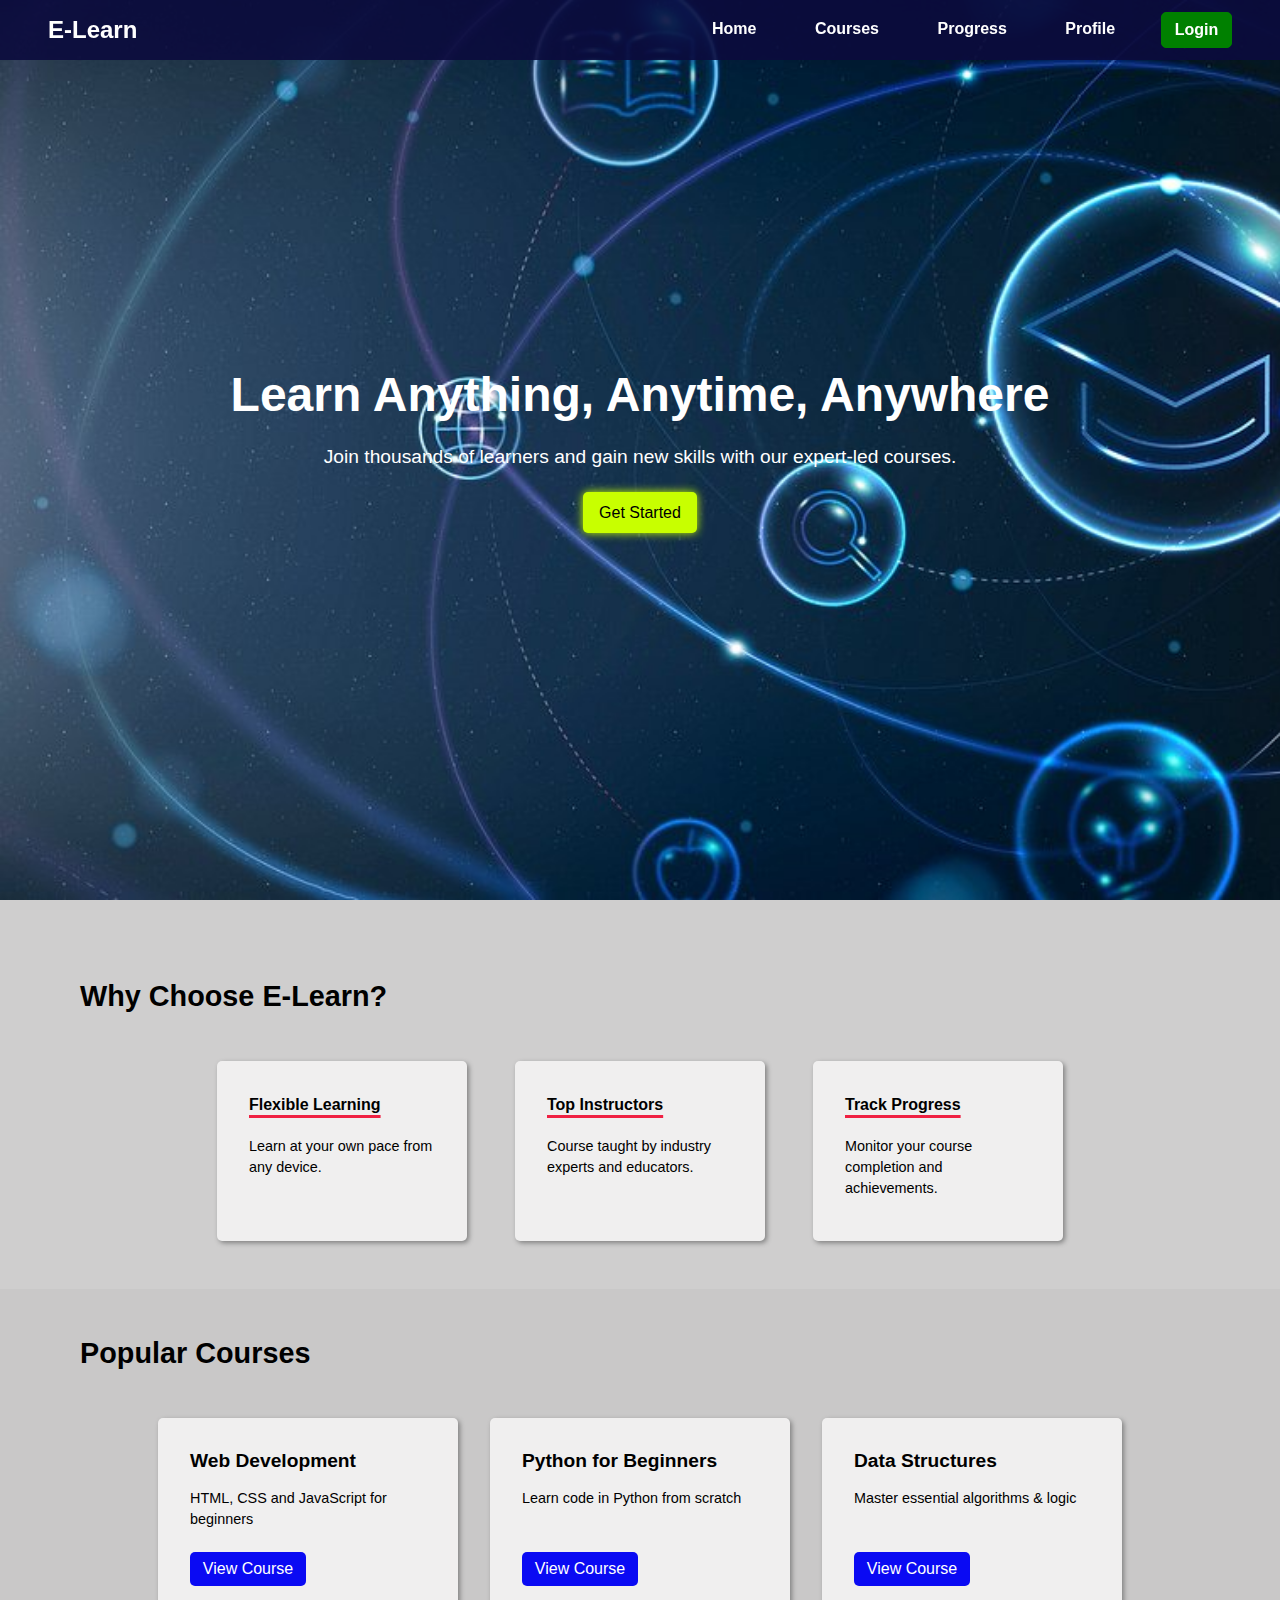
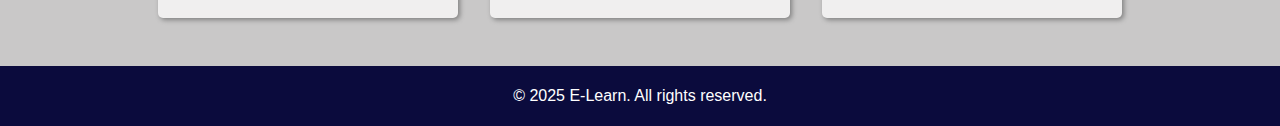
<file: index.html>
<!DOCTYPE html>
<html lang="en">
<head>
    <meta charset="UTF-8">
    <meta name="viewport" content="width=device-width, initial-scale=1.0">
    <link rel="stylesheet" href="style.css">
    <title>E-Learning Platform</title>
</head>
<body>
    <nav>
        <h2>E-Learn</h2>
        
            <input id="check" type="checkbox">
            <label for="check" class="checkbtn">
                <div class="bar"></div>
                <div class="bar"></div>
                <div class="bar"></div>
            </label>
            <ul>
                <li><a href="index.html">Home</a></li>
                <li><a href="courses.html">Courses</a></li>
                <li><a href="progress.html">Progress</a></li>
                <li><a href="profile.html">Profile</a></li>
                <li><a href="login.html" id="login">Login</a></li>
            </ul>
    </nav>
    
    <main class="home-container">
        <section class="hero-sec">
            <h2>Learn Anything, Anytime, Anywhere</h2>
            <p>Join thousands of learners and gain new skills with our expert-led courses.</p>
            <a href="signUp.html" class="btn hero-btn">Get Started</a>
        </section>

        <!-- Benefits Section -->
        <section class="benefits">
            <h3>Why Choose E-Learn?</h3>
            <div class="benefits-list">
                <div class="benefit-item">
                    <h4>Flexible Learning</h4>
                    <p>Learn at your own pace from any device.</p>
                </div>
                <div class="benefit-item">
                    <h4>Top Instructors</h4>
                    <p>Course taught by industry experts and educators.</p>
                </div>
                <div class="benefit-item">
                    <h4>Track Progress</h4>
                    <p>Monitor your course completion and achievements.</p>
                </div>
            </div>
        </section>

        <!-- Course Preview -->
        <section class="top-courses">
            <h3>Popular Courses</h3>
            <div class="course-grid">
                <div class="course-card">
                    <h4>Web Development</h4>
                    <p>HTML, CSS and JavaScript for beginners</p>
                    <a href="course_detail.html?courseId=4" class="btn small-btn">View Course</a>
                </div>
                <div class="course-card">
                    <h4>Python for Beginners</h4>
                    <p>Learn code in Python from scratch</p>
                    <a href="course_detail.html?courseId=5" class="btn small-btn">View Course</a>
                </div>
                <div class="course-card">
                    <h4>Data Structures</h4>
                    <p>Master essential algorithms & logic</p>
                    <a href="course_detail.html?courseId=6" class="btn small-btn">View Course</a>
                </div>
            </div>
        </section>
    </main>
    <footer class="footer">
        <p>&copy; 2025 E-Learn. All rights reserved.</p>
    </footer>
</body>
</html>
</file>
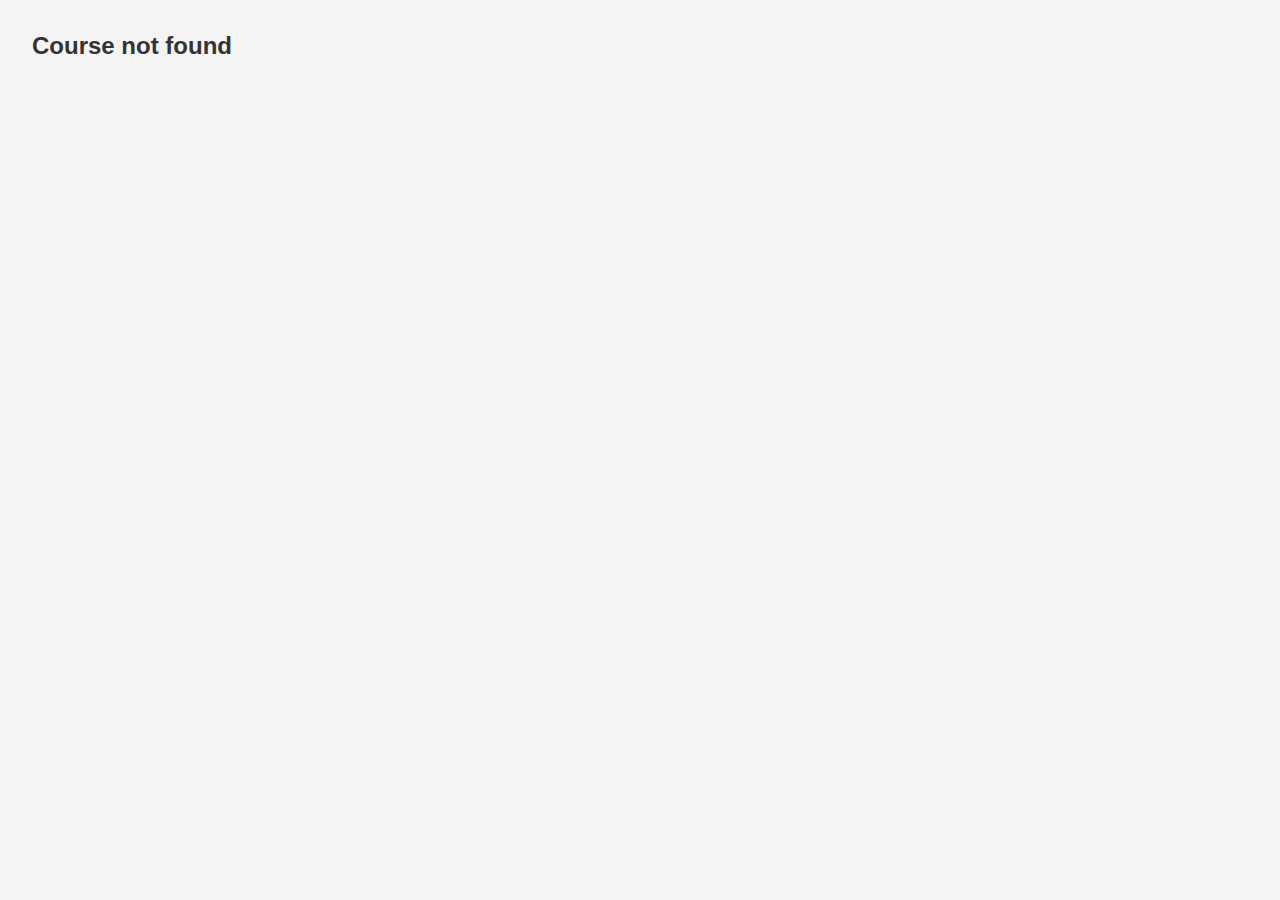
<file: course_detail.html>
<!DOCTYPE html>
<html lang="en">
<head>
    <meta charset="UTF-8">
    <meta name="viewport" content="width=device-width, initial-scale=1.0">
    <link rel="stylesheet" href="style.css">
    <title>Course Details</title>
    <style>
        body{
            font-family: Arial, sans-serif;
            padding: 2rem;
            background: #f4f4f4;
            color: #333;
        }

        h1{
            text-align: center;
            margin-bottom: 1.5rem;
        }

        .video-container{
            display: flex;
            justify-content: center;
            margin-bottom: 2rem;
        }

        iframe{
            width: 100%;
            max-width: 720px;
            height: 400px;
            border-radius: 10px;
        }

        #description{
            max-width: 720px;
            margin: 0 auto 2rem auto;
            background: white;
            padding: 1rem 2rem;
            border-radius: 10px;
            box-shadow: 0 0 10px rgba(0, 0, 0, 0.1);
            font-size: 0.9rem;
            line-height: 1.2rem;
        }

        ul{
            list-style: disc;
            margin-top: 1.2rem;
            margin-left: 1.5rem;
        }

    </style>
</head>
<body>
    <h1 id="course-title">Loading...</h1>
    <div class="video-container" id="video-section">
        
    </div>
    <div id="description"></div>
    <script src="course-script.js"></script>
</body>
</html>
</file>
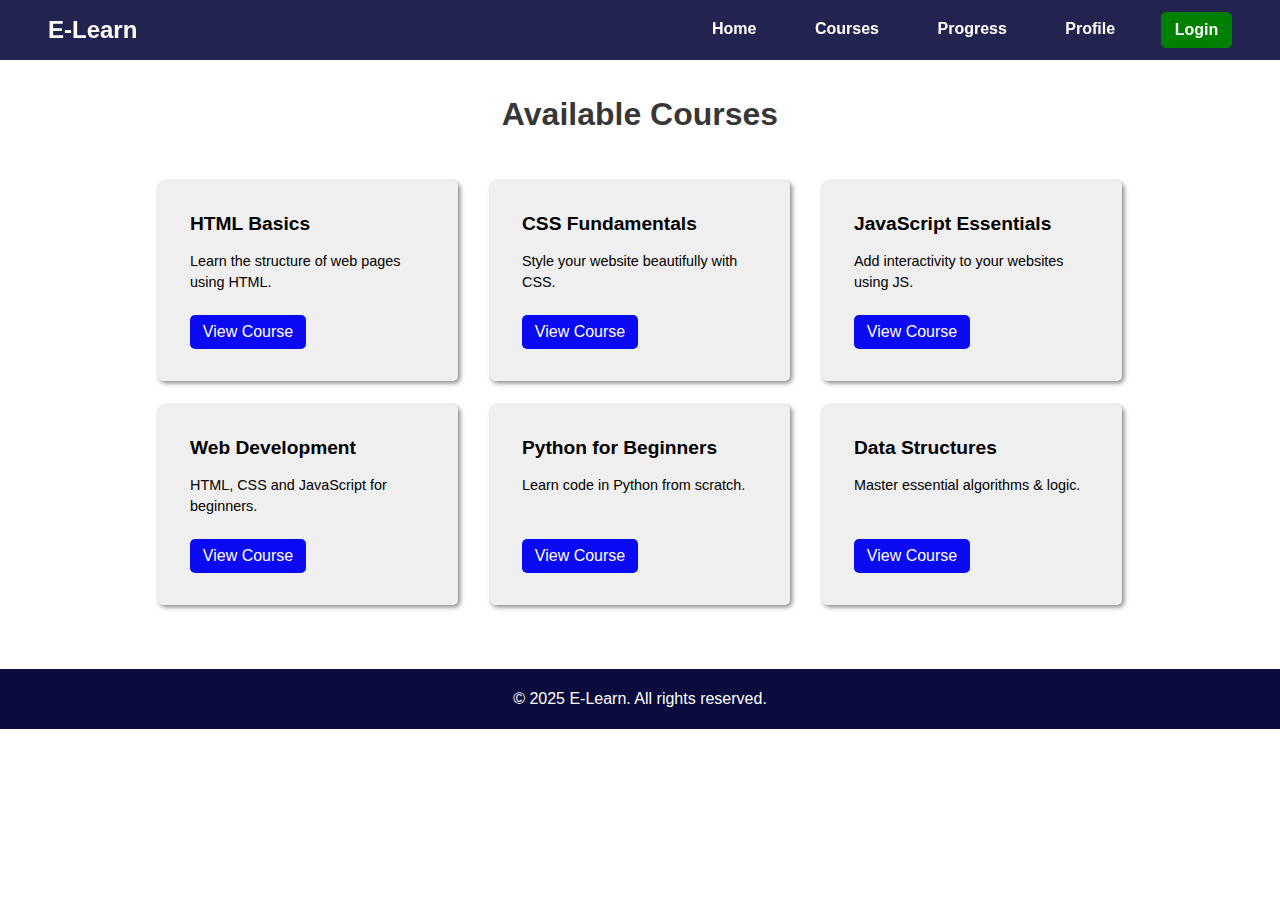
<file: courses.html>
<!DOCTYPE html>
<html lang="en">
<head>
    <meta charset="UTF-8">
    <meta name="viewport" content="width=device-width, initial-scale=1.0">
    <link rel="stylesheet" href="style.css">
    <title>E-Learning Platform | Courses</title>
</head>
<body style="background: white;">
    <nav>
        <h2>E-Learn</h2>
        <input id="check" type="checkbox">
        <label for="check" class="checkbtn">
            <div class="bar"></div>
            <div class="bar"></div>
            <div class="bar"></div>
        </label>
        <ul>
            <li><a href="index.html">Home</a></li>
            <li><a href="courses.html">Courses</a></li>
            <li><a href="progress.html">Progress</a></li>
            <li><a href="profile.html">Profile</a></li>
            <li><a href="login.html" id="login">Login</a></li>
        </ul>
    </nav>
    <h1 class="course-heading">Available Courses</h1>
    <div class="course-grid" id="course-list"></div>
    <footer class="footer">
        <p>&copy; 2025 E-Learn. All rights reserved.</p>
    </footer>
    <script>
        const courses = [
            {
                id: 1,
                title: "HTML Basics",
                description: "Learn the structure of web pages using HTML.",
            },
            {
                id: 2,
                title: "CSS Fundamentals",
                description: "Style your website beautifully with CSS.",
            },
            {
                id: 3,
                title: "JavaScript Essentials",
                description: "Add interactivity to your websites using JS.",
            },
            {
                id: 4,
                title: "Web Development",
                description: "HTML, CSS and JavaScript for beginners.",
            },
            {
                id: 5,
                title: "Python for Beginners",
                description: "Learn code in Python from scratch.",
            },
            {
                id: 6,
                title: "Data Structures",
                description: "Master essential algorithms & logic.",
            }
        ];
        
        const courseList = document.getElementById('course-list'); 
        courses.forEach(course => {
           let card = document.createElement('div');
           card.className = "course-card";
           card.innerHTML = `<h4>${course.title}</h4>
            <p>${course.description}</p>
            <a href="course_detail.html?courseId=${course.id}" class="btn small-btn">View Course</a>`;
            courseList.appendChild(card);
        });

        
    </script>
    
</body>
</html>
</file>
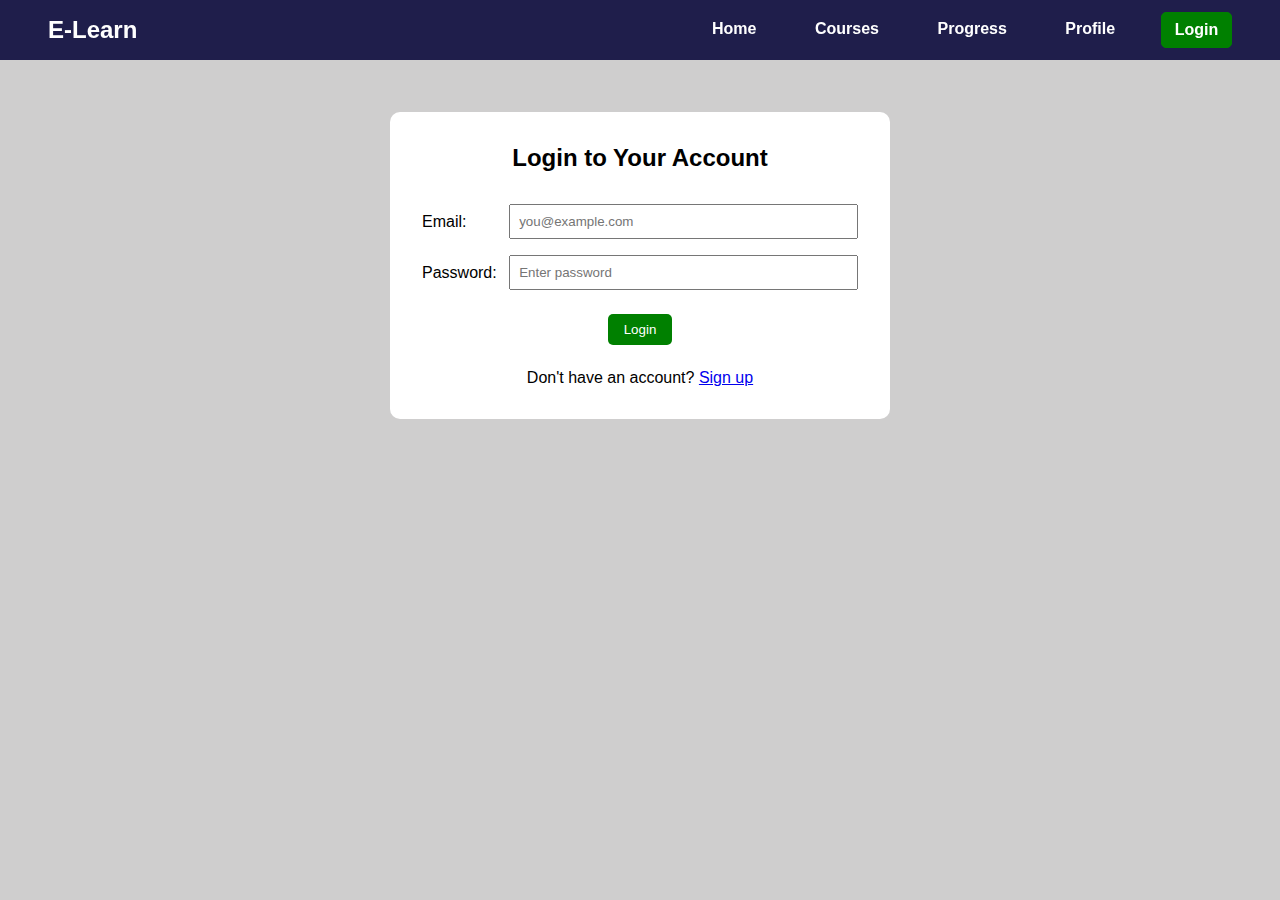
<file: login.html>
<!DOCTYPE html>
<html lang="en">
<head>
    <meta charset="UTF-8">
    <meta name="viewport" content="width=device-width, initial-scale=1.0">
    <title>E-Learning | Login</title>
    <link rel="stylesheet" href="style.css">
</head>
<body>
    <nav>
        <h2>E-Learn</h2>
        <input id="check" type="checkbox">
        <label for="check" class="checkbtn">
            <div class="bar"></div>
            <div class="bar"></div>
            <div class="bar"></div>
        </label>
        <ul>
            <li><a href="index.html">Home</a></li>
            <li><a href="courses.html">Courses</a></li>
            <li><a href="progress.html">Progress</a></li>
            <li><a href="profile.html">Profile</a></li>
            <li><a href="login.html" id="login">Login</a></li>
        </ul>
    </nav>
    <main class="login-container">
        <form class="login-form">
            <h2>Login to Your Account</h2>
            <div>
                <label for="email">Email:</label>
                <input type="email" id="email" placeholder="you@example.com" required>
            </div>
            <div>
                <label for="password">Password:</label>
                <input type="password" id="password" placeholder="Enter password" required>
            </div>
            <div class="login-btn"><button type="submit" class="btn">Login</button></div>
            <p class="redirect-msg">Don't have an account? <a href="signUp.html">Sign up</a></p>
        </form>
    </main>
</body>
</html>
</file>
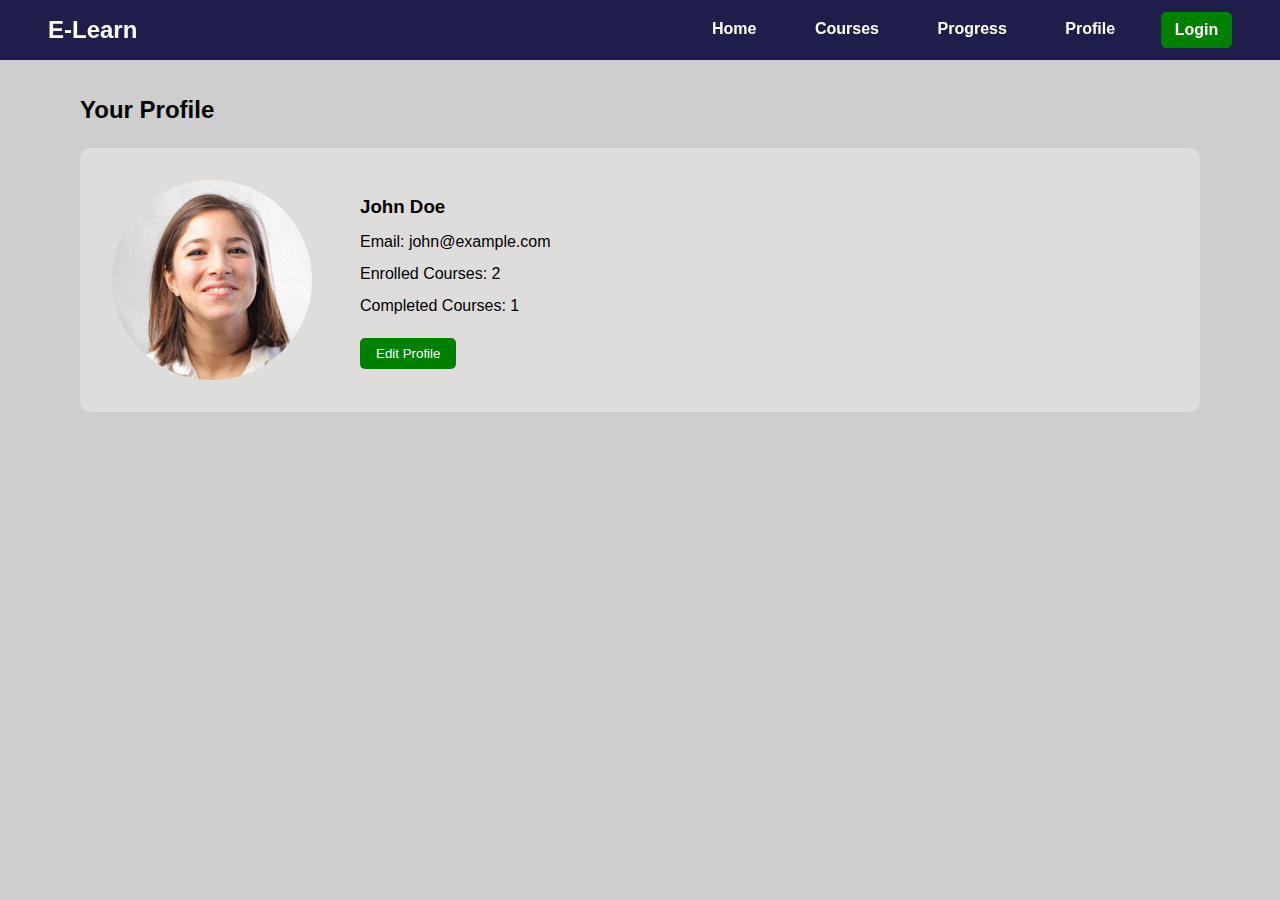
<file: profile.html>
<!DOCTYPE html>
<html lang="en">
<head>
    <meta charset="UTF-8">
    <meta name="viewport" content="width=device-width, initial-scale=1.0">
    <title>E-Learning | Profile</title>
    <link rel="stylesheet" href="style.css">
</head>
<body>
    <nav>
        <h2>E-Learn</h2>
        <input id="check" type="checkbox">
        <label for="check" class="checkbtn">
            <div class="bar"></div>
            <div class="bar"></div>
            <div class="bar"></div>
        </label>
        <ul>
            <li><a href="index.html">Home</a></li>
            <li><a href="courses.html">Courses</a></li>
            <li><a href="progress.html">Progress</a></li>
            <li><a href="profile.html">Profile</a></li>
            <li><a href="login.html" id="login">Login</a></li>
        </ul>
    </nav>
    <div class="profile-container">
        <h2>Your Profile</h2>
        <div class="profile-card">
            <img src="images/1.jpg">
            <div class="profile-about">
                <h3>John Doe</h3>
                <p>Email: john@example.com</p>
                <p>Enrolled Courses: 2</p>
                <p>Completed Courses: 1</p>
                <button class="edit-btn">Edit Profile</button>
            </div>
            
        </div>
    </div>
</body>
</html>
</file>
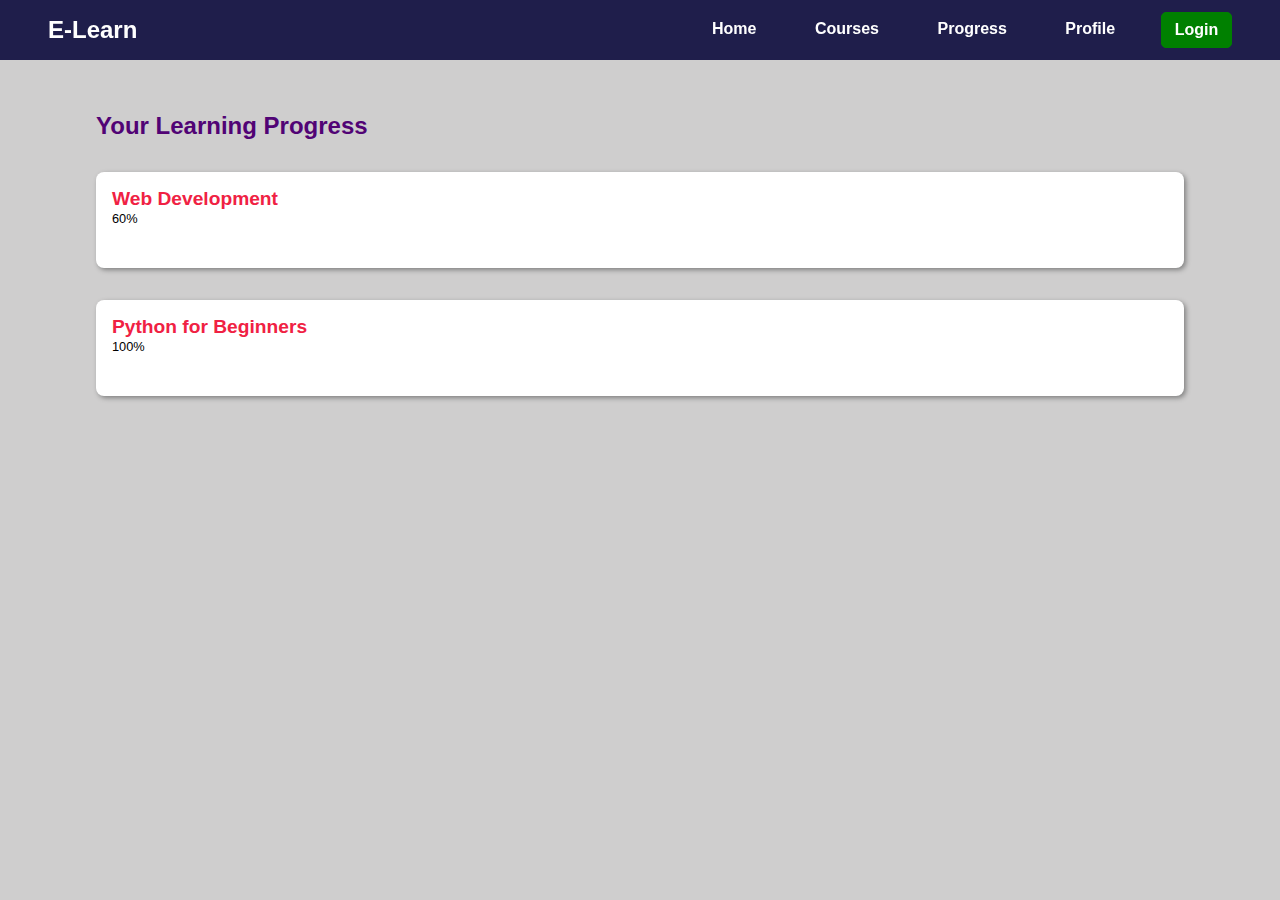
<file: progress.html>
<!DOCTYPE html>
<html lang="en">
<head>
    <meta charset="UTF-8">
    <meta name="viewport" content="width=device-width, initial-scale=1.0">
    <title>E-Learning | Your Progress</title>
    <link rel="stylesheet" href="style.css">
</head>
<body>
    <nav>
        <h2>E-Learn</h2>
        <input id="check" type="checkbox">
        <label for="check" class="checkbtn">
            <div class="bar"></div>
            <div class="bar"></div>
            <div class="bar"></div>
        </label>
        <ul>
            <li><a href="index.html">Home</a></li>
            <li><a href="courses.html">Courses</a></li>
            <li><a href="progress.html">Progress</a></li>
            <li><a href="profile.html">Profile</a></li>
            <li><a href="login.html" id="login">Login</a></li>
        </ul>
    </nav>
    <section class="progress-sec">
        <h2>Your Learning Progress</h2>
    </section>
    <script>
        const courses = [
            {
                id: 1,
                title: "Web Development",
                progress: "60%"
            },
            {
                id: 2,
                title: "Python for Beginners",
                progress: "100%"
            }
        ];

        let progressSection = document.querySelector('.progress-sec');
        courses.forEach(course => {
            let progressCard = document.createElement('div');
            progressCard.className = "course-progress-card";
            progressCard.innerHTML = `<h3>${course.title}</h3><div class="progress-bar"><div class="progress-fill progress-${course.id}"></div><span class="progress-percentage">${course.progress}</span></div>`;
            progressSection.appendChild(progressCard);

        })
        


    </script>
</body>
</html>
</file>
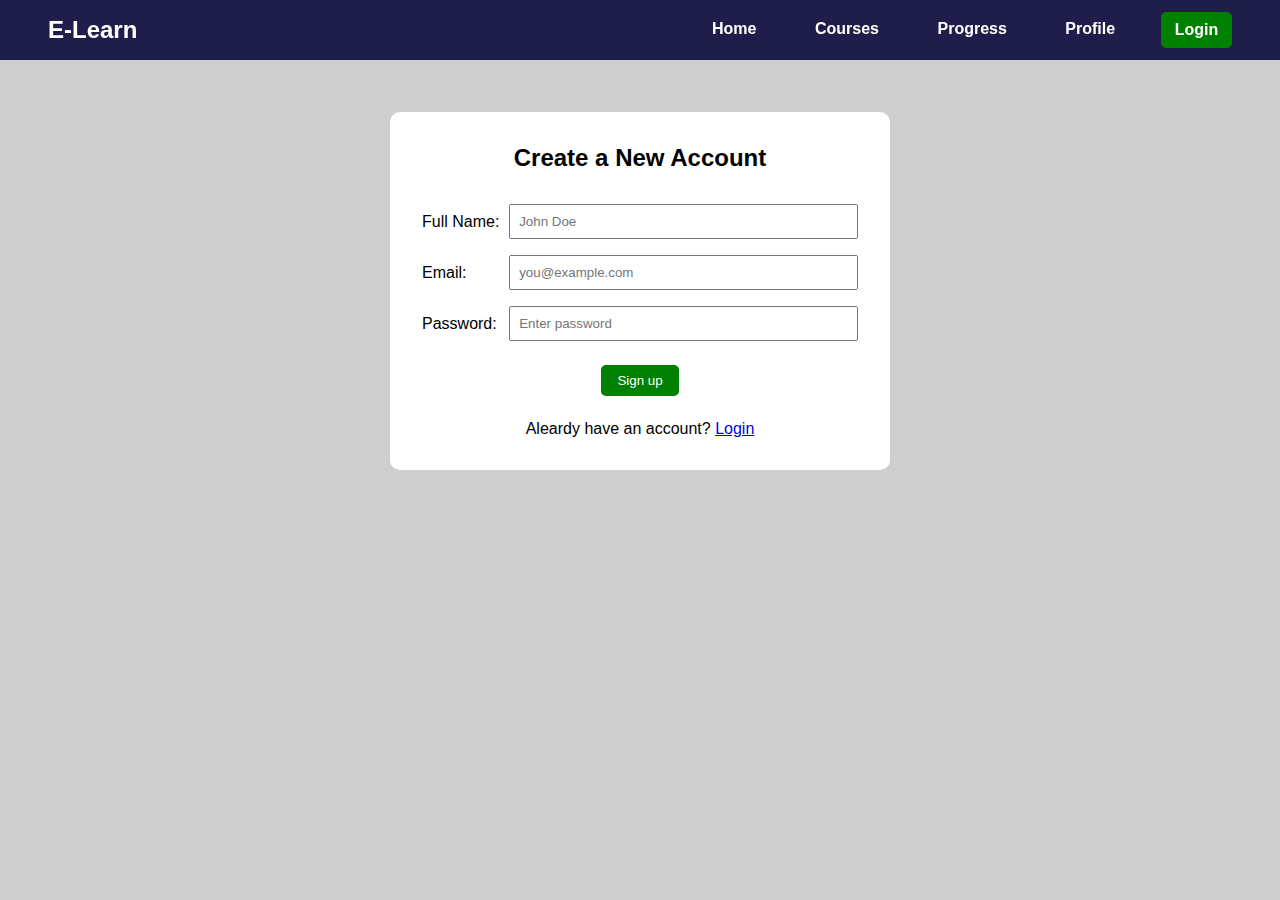
<file: signUp.html>
<!DOCTYPE html>
<html lang="en">
<head>
    <meta charset="UTF-8">
    <meta name="viewport" content="width=device-width, initial-scale=1.0">
    <title>E-Learning | Sign up</title>
    <link rel="stylesheet" href="style.css">
</head>
<body>
    <nav>
        <h2>E-Learn</h2>
        <input id="check" type="checkbox">
        <label for="check" class="checkbtn">
            <div class="bar"></div>
            <div class="bar"></div>
            <div class="bar"></div>
        </label>
        <ul>
            <li><a href="index.html">Home</a></li>
            <li><a href="courses.html">Courses</a></li>
            <li><a href="progress.html">Progress</a></li>
            <li><a href="profile.html">Profile</a></li>
            <li><a href="login.html" id="login">Login</a></li>
        </ul>
    </nav>
    <main class="login-container">
        <form class="login-form">
            <h2>Create a New Account</h2>
            <div>
                <label for="fname">Full Name:</label>
                <input type="text" id="fname" placeholder="John Doe" required>
            </div>
            <div>
                <label for="email">Email:</label>
                <input type="email" id="email" placeholder="you@example.com" required>
            </div>
            <div>
                <label for="password">Password:</label>
                <input type="password" id="password" placeholder="Enter password" required>
            </div>
            <div class="login-btn"><button type="submit" class="btn">Sign up</button></div>
            <p class="redirect-msg">Aleardy have an account? <a href="login.html">Login</a></p>
        </form>
    </main>
</body>
</html>
</file>
<file: style.css>
*{
    margin: 0;
    padding: 0;
    box-sizing: border-box;
    font-family: Arial;
}

body{
    background: rgb(207, 206, 206);
}

nav{
    height: 60px;
    width: 100%;
    position: fixed;
    color: white;
    display: flex;
    align-items: center;
    padding: 0 3rem;
    justify-content: space-between;
    z-index: 2;
    background-color:rgb(11, 11, 61, 0.9);
}

nav ul{ 
    width: 45%;  
    display: flex;
    justify-content: space-between;
}

nav ul li{
    list-style: none;
}

nav ul li a{
    text-decoration: none;
    color: white;
    padding: 0.5rem 0.8rem;
    border-radius: 5px;
    font-weight: 600;
    display: inline-block;
}

nav ul li a:hover{
    background: black;
}

.bar{
    width: 15px;
    height: 2px;
    background-color: white;
    margin: 3px;
}

.checkbtn,#check{
    display: none;
}

#login{
    background: green;
    border: 1px solid green;
}

.hero-sec{
    padding: 2rem;
    height: 100vh;
    width: 100%;
    background-image: url('images/1748418288536.jpg');
    background-repeat: no-repeat;
    background-size: cover;
    display: flex;
    flex-direction: column;
    align-items: center;
    justify-content: center;
    color: white;
}

.hero-sec h2{
    font-size: 3rem;
    text-align: center;
}

.hero-sec p{
    font-size: 1.2rem;
    margin: 1.5rem auto;
}

.hero-sec a{
    color: black;
    text-decoration: none;
    padding: 0.7rem 1rem;
    background: rgb(200, 255, 0);
    border-radius: 5px;
    box-shadow: 0 0 10px rgb(200, 255, 0);
    animation: startBtnAnimate1 0.5s linear infinite,startBtnAnimate2 2s linear infinite;
}

@keyframes startBtnAnimate1{
    33%{
        transform: rotate(1deg);
    }

    66%{
        transform: rotate(-1deg);
    }

    100%{
        transform: rotate(0);
    }
}

@keyframes startBtnAnimate2{
    50%{
        box-shadow: 0 0 10px rgb(200, 255, 0),0 0 30px rgb(200, 255, 0),0 0 50px rgb(200, 255, 0),0 0 80px rgb(200, 255, 0);
        
    }
}

.benefits{
    padding: 5rem 5rem 2rem;
}

.benefits h3,.top-courses h3{
    font-size: 1.8rem;
}

.benefits-list{
    display: flex;
    /* justify-content: space-between; */
    justify-content: center;
    width: 100%;
    padding: 3rem 5rem 1rem;
    flex-wrap: wrap;
    column-gap: 3rem;
    row-gap: 1rem;
}

.benefit-item{
    width: 250px;
    background: rgb(240, 239, 239);
    padding: 2rem;
    border-radius: 5px;
    box-shadow: 2px 2px 5px grey;
    height: 180px;
}

.benefit-item h4{
    text-decoration: underline;
    text-underline-offset: 5px;
    text-decoration-color: rgb(240, 33, 67);
    text-decoration-thickness: 3px;
    margin-bottom: 1.2rem;
    line-height: 1.5rem;
}

.benefit-item p{
    font-size: 0.9rem;
    line-height: 1.3rem;
}

.benefit-item:hover,.course-card:hover{
    transform: translateY(-5px);
}

.top-courses{
    padding: 3rem 5rem 2rem;
    background: rgb(201, 200, 200);
}

.course-grid{
    padding: 3rem 3rem 1rem;
    display: flex;
    justify-content: center;
    flex-wrap: wrap;
    row-gap: 1.5rem;
    column-gap: 2rem;
}

.course-grid .course-card{
    width: 300px;
    height: 200px;
    background: rgb(240, 239, 239);
    padding: 2rem;
    border-radius: 5px;
    box-shadow: 2px 2px 5px grey;
    position: relative;
}

.course-card h4{
    margin-bottom: 1rem;
    font-size: 1.2rem;
}

.course-card p{
    font-size: 0.9rem;
    line-height: 1.3rem;
}

.course-card a{
    text-decoration: none;
    color: white;
    background: rgb(10, 10, 243);
    padding: 0.5rem 0.8rem;
    position: absolute;
    bottom: 2rem;
    border-radius: 5px;
}

footer{
    background-color:rgb(11, 11, 61, 1);
    color: white;
    height: 60px;
    display: flex;
    justify-content: center;
    align-items: center;
}


/* course listing page */
.course-heading{
    padding-top: 6rem;
    text-align: center;
    color: rgb(0, 0, 0, 0.8);
}

#course-list{
    margin-bottom: 3rem;
}

/* Progress section */

.progress-sec{
    padding: 7rem 6rem 5rem;
}

.progress-sec h2{
    color: rgb(81, 3, 117);
}

.course-progress-card{
    background: white;
    padding: 1rem;
    margin-top: 2rem;
    border-radius: 8px;
    position: relative;
    box-shadow: 2px 2px 5px grey;
}

.course-progress-card h3{
    font-size: 1.2rem;
    color:rgb(240, 33, 67);
}

.progress-bar{
    width: 98%;
    height: 10px;
    border-radius: 8px;
    position: relative;
    margin: 1rem 0;
}

.progress-fill{
    height: 100%;
    background-color: green;
    width: 0%;
    display: inline-block;
    margin-top: 0;
    border-radius: 8px;
}

.progress-1{
    animation: progress1Animate 2s 0.5s linear forwards;
}

.progress-2{
    animation: progress2Animate 2s 0.5s linear forwards;
}

@keyframes progress1Animate{
    100%{
        width: 60%;
    }
}

@keyframes progress2Animate{
    100%{
        width: 100%;
    }
}

.progress-percentage{
    font-size: 0.8rem;
    position: absolute;
    bottom: 10px;
}

/*profile page*/

.profile-container{
    padding: 6rem 5rem;
}

.profile-card{
    padding: 2rem;
    background-color: rgb(223, 220, 220);
    margin-top: 1.5rem;
    border-radius: 10px;
    display: flex;
    gap: 3rem;
}

.profile-card img{
    width: 200px;
    height: 200px;
    border-radius: 50%;
}

.profile-card h3{
    margin: 1rem 0 0.5rem 0;
}

.profile-card p{
    line-height: 2rem;
}

.profile-card .edit-btn{
    margin-top: 1rem;
    border: none;
    outline: none;
    padding: 0.5rem 1rem;
    background-color: green;
    color: white;
    border-radius: 5px;
}

/* Login Styling */

.login-container{
    padding: 6rem 2rem;
}

.login-container form{
    padding: 2rem;
    background-color: white;
    width: 500px;
    margin: 1rem auto;
    border-radius: 10px;
}

.login-container form div{
    width: 100%;
    display: flex;
    align-items: center;
    margin: 1rem 0;
}

.login-container form h2{
    margin-bottom: 2rem;
    text-align: center;
}

.login-container form label{
    width: 20%;
}

.login-container form input{
    outline: none;
    padding: 0.5rem;
    width: 80%;
}

.login-container form button{
    margin: 0.5rem auto;
    padding: 0.5rem 1rem;
    outline: none;
    border: none;
    background-color: green;
    border-radius: 5px;
    color: white;
}

.login-container form p{
    text-align: center;
}

@media (max-width: 1045px){
    nav ul{
        width: 60%;
    }
}

@media (max-width: 900px){
    nav ul{
        width: 70%;
    }
}

@media (max-width: 665px){
    .hero-sec h2{
        font-size: 2rem;
    }

    .benefits h3,.top-courses h3{
        font-size: 1.5rem;
    }

    .profile-card{
        flex-direction: column;
        align-items: center;
    }

    nav{
        padding: 0 2rem;
    }
    
    nav ul{
        display: none;
        width: 100%;
        position: absolute;
        top: 60px;
        left: 0;
        right: 0;
        flex-direction: column;
        background: rgb(1, 1, 75);
        text-align: center;
        row-gap: 0.8rem;
        padding: 1rem 0;
    }

    .checkbtn{
        display: block;
    }

    #check:checked~ul{
        display: block;
    }
}

@media (max-width: 580px){
    .benefits-list{
        padding: 3rem 1rem 1rem;
    }

    .course-grid{
        padding: 3rem 1rem 1rem;
    }

    .login-container{
        padding: 6rem 1rem;
    }

    .login-container form{
        width: 430px;
    }

    .progress-sec{
        padding: 7rem 2rem;
    }

    .benefits{
        padding: 5rem 2rem;
    }

    .top-courses{
        padding: 3rem 1rem;
    }
}

@media (max-width: 490px){
    .course-grid{
        padding: 3rem 2rem 1rem;
    }
}


@media (max-width: 460px){
    .login-container{
        padding: 6rem 0.5rem;
    }

    .login-container form{
        padding: 1rem;
        width: 400px;
    }

    .login-container form h2{
        font-size: 1.4rem;
    }

    .course-heading{
        font-size: 1.6rem;
    }

    .progress-sec{
        padding: 7rem 1rem;
    }
}


@media (max-width: 430px){
    .profile-container{
        padding: 6rem 3rem;
    }
}

@media (max-width: 415px){
    nav{
        padding: 0 1rem;
    }

    .login-container form{
        padding: 1rem;
        width: 350px;
    }

    .login-container form label{
        width: 25%;
    }

    .login-container form input{
        width: 75%;
    }
}

@media (max-width: 380px){
    .course-grid{
        padding: 3rem 1rem 1rem;
    }

    .profile-container{
        padding: 6rem 1rem;
    }
}
</file>
